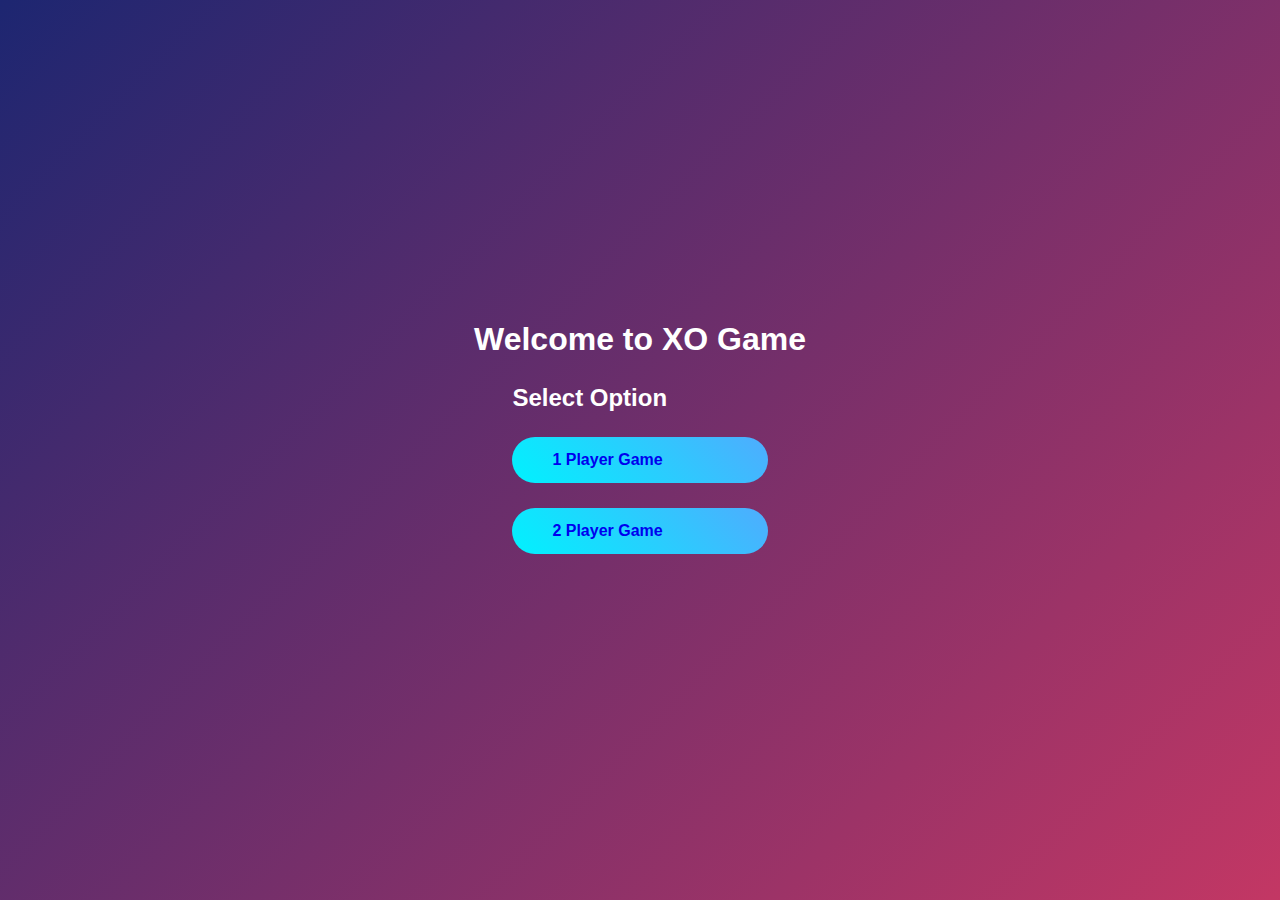
<file: index.html>
<!DOCTYPE html>
<html lang="en">
<head>
  <meta charset="UTF-8">
  <meta name="viewport" content="width=device-width, initial-scale=1.0">
  <title>XO Game</title>
  <link rel="stylesheet" href="style.css">
</head>
<body>
  <main>
    <div class="head">
      <h1>Welcome to XO Game</h1>
    </div>
    <div class="option">
      <h2>Select Option</h2>
      <a href="AI/index.html"><div class="op_btn">1 Player Game</div></a>
      <a href="H_H/index.html"><div class="op_btn">2 Player Game</div></a>
    </div>
  </main>
</body>
</html>
</file>
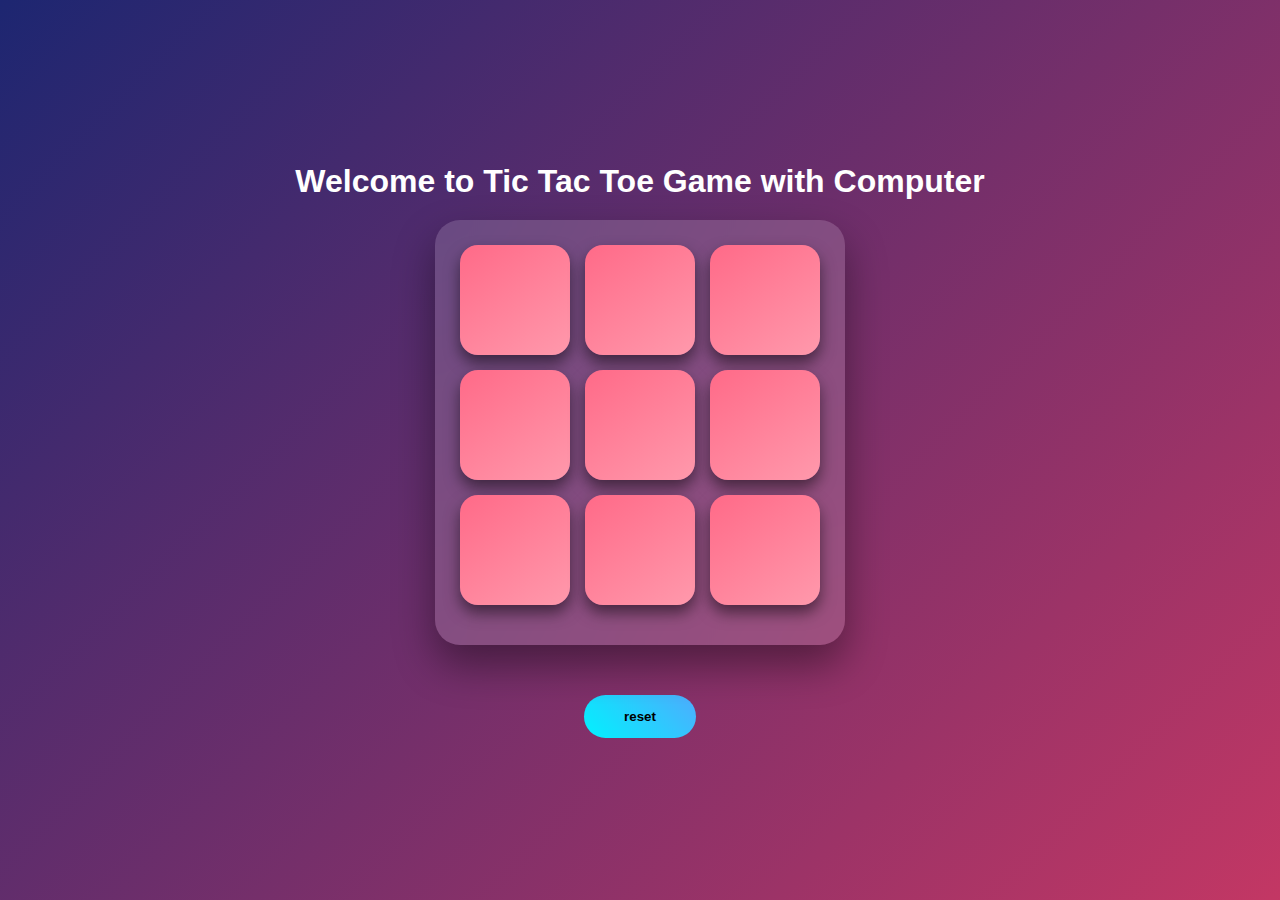
<file: AI/index.html>
<!DOCTYPE html>
<html lang="en">

<head>
    <meta charset="UTF-8">
    <meta name="viewport" content="width=device-width, initial-scale=1.0">
    <title>Document</title>
    <link rel="stylesheet" href="style.css">
</head>

<body>
    <div class="main">
        <h1>Welcome to Tic Tac Toe Game with Computer</h1>
        
        <div class="g-main">
            <div class="border">
                <div class="hori">
                    <div class="verti">
                        <button name="0" class="btn" id="0"></button>
                    </div>
                    <div class="verti">
                        <button name="1" class="btn" id="1"></button>
                    </div>
                    <div class="verti">
                        <button name="2" class="btn" id="2"></button>
                    </div>
                </div>
                <div class="hori">
                    <div class="verti">
                        <button name="3" class="btn" id="3"></button>
                    </div>
                    <div class="verti">
                        <button name="4" class="btn" id="4"></button>
                    </div>
                    <div class="verti">
                        <button name="5" class="btn" id="5"></button>
                    </div>
                </div>
                <div class="hori">
                    <div class="verti">
                        <button name="6" class="btn" id="6"></button>
                    </div>
                    <div class="verti">
                        <button name="7" class="btn" id="7"></button>
                    </div>
                    <div class="verti">
                        <button name="8" class="btn" id="8"></button>
                    </div>
                </div>
            </div>
        </div>
        <div class="result">
            <h1 id="result"></h1>
        </div>
        <button onclick="resetGame()" class="reset">reset</button>
    </div>
    <script src="script.js"></script>
</body>

</html>
</file>
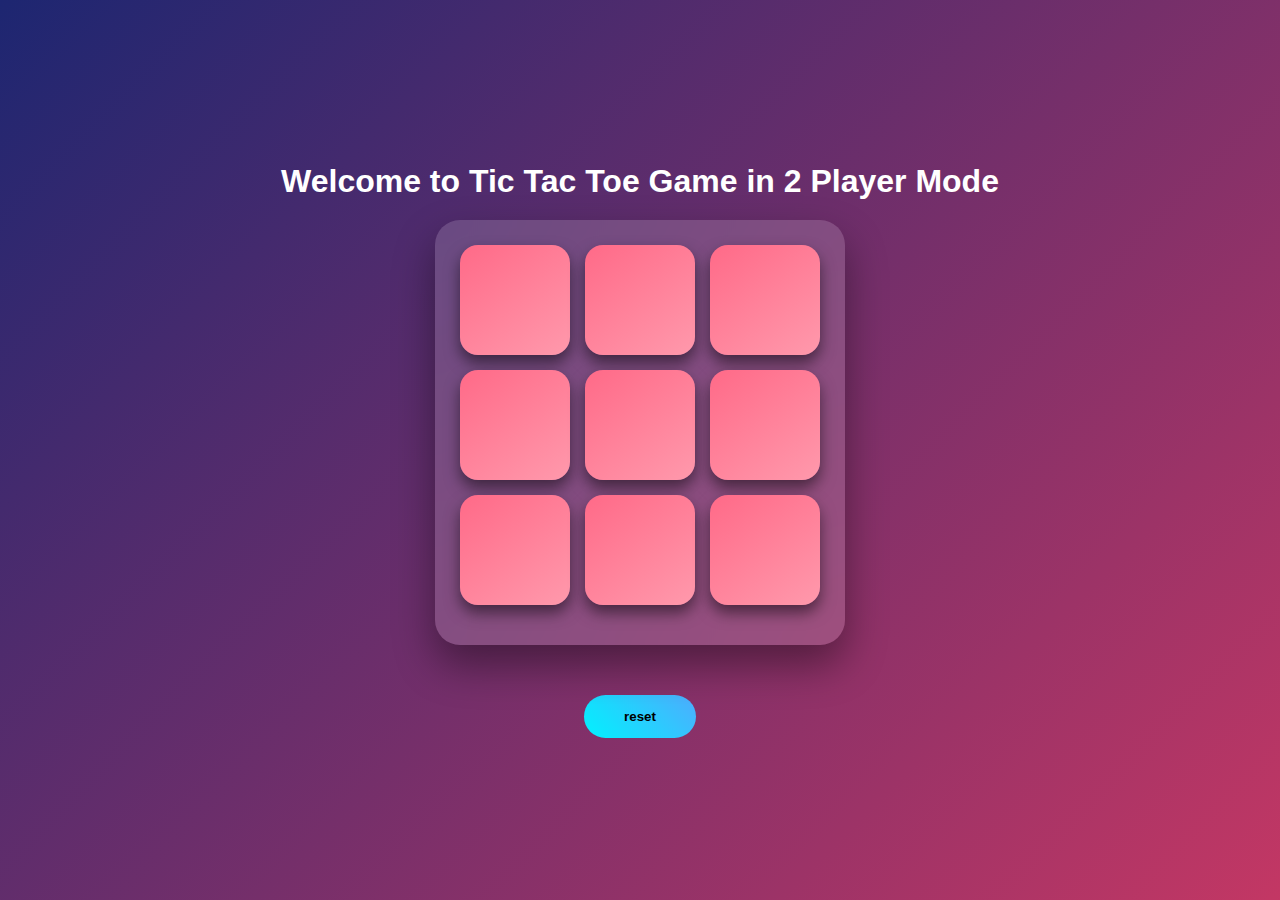
<file: H_H/index.html>
<!DOCTYPE html>
<html lang="en">

<head>
    <meta charset="UTF-8">
    <meta name="viewport" content="width=device-width, initial-scale=1.0">
    <title>Document</title>
    <link rel="stylesheet" href="style.css">
</head>

<body>
    <div class="main">
        <h1>Welcome to Tic Tac Toe Game in 2 Player Mode</h1>
        <div class="g-main">
            <div class="border">
                <div class="hori">
                    <div class="verti">
                        <button name="0" class="btn" id="0"></button>
                    </div>
                    <div class="verti">
                        <button name="1" class="btn" id="1"></button>
                    </div>
                    <div class="verti">
                        <button name="2" class="btn" id="2"></button>
                    </div>
                </div>
                <div class="hori">
                    <div class="verti">
                        <button name="3" class="btn" id="3"></button>
                    </div>
                    <div class="verti">
                        <button name="4" class="btn" id="4"></button>
                    </div>
                    <div class="verti">
                        <button name="5" class="btn" id="5"></button>
                    </div>
                </div>
                <div class="hori">
                    <div class="verti">
                        <button name="6" class="btn" id="6"></button>
                    </div>
                    <div class="verti">
                        <button name="7" class="btn" id="7"></button>
                    </div>
                    <div class="verti">
                        <button name="8" class="btn" id="8"></button>
                    </div>
                </div>
            </div>
        </div>
        <div class="result">
            <h1 id="result"></h1>
        </div>
        <button onclick="resetGame()" class="reset">reset</button>
    </div>
    <script src="script.js"></script>
</body>

</html>
</file>
<file: style.css>
*{
    margin: 0;
    padding: 0;
}
body{
    background-image: linear-gradient(135deg, #1d2671, #c33764);
    height: 100vh;
    display: flex;
    justify-content: center;
    align-items: center;
    font-family: Arial, sans-serif;
}
.head{
  justify-content: center;
}
.option{
  justify-content: center;
  /* gap: 20vw; */
  margin: 2vw 3vw;
}
h1, h2{
    color: white;
    
}
.option a{
  text-decoration: none;
}
.op_btn{
    margin-top: 25px;
    padding: 14px 40px;
    border: none;
    border-radius: 30px;
    background: linear-gradient(45deg, #00f2fe, #4facfe);
    font-weight: bold;
    cursor: pointer;
    transition: 0.3s;
    
}
.op_btn:hover{
    transform: scale(1.1);
}
</file>
<file: AI/style.css>
*{
    margin: 0;
    padding: 0;
}
body{
    background-image: linear-gradient(135deg, #1d2671, #c33764);
    height: 100vh;
    display: flex;
    justify-content: center;
    align-items: center;
    font-family: Arial, sans-serif;
}
h1{
    color: white;
}
.main{
    text-align: center;
    /* justify-content: center; */
}
.g-main{
    display: flex;
    justify-content: center;
    margin-top: 20px;
}
.border{
    padding: 25px;
    border-radius: 25px;
    background: rgba(255, 255, 255, 0.15);
    /* border: 3px solid black; */
    /* width: 35vw; */
    /* height: 50dvh; */
    backdrop-filter: blur(12px);
    box-shadow: 0 20px 40px rgba(0, 0, 0, 0.4);
}
.hori{
    /* width: 4.5vw; */
    gap: 15px;
    display: flex;
    /* background: rgba(255, 255, 255, 0.2); */
    margin-bottom: 15px;
}
.verti{
    /* width: 60vh; */
    display: flex;

}
.btn{
    width: 110px;
    height: 110px;
    border: none;
    border-radius: 18px;
    cursor: pointer;
    font-size: 42px;
    outline: none;
    font-weight: 900;
    background: linear-gradient(145deg, #ff6a88, #ff99ac);
    color: white;
    box-shadow: 0 8px 15px rgba(0, 0, 0, 0.5);
    transition: all 0.25 ease;
}
.btn:hover{
    transform: translateY(-6px) scale(1.05);
    box-shadow: 0 15px 25px rgba(0, 0, 0, 0.35);
}
.x{
    color: #00f2fe;
    text-shadow: 0 0 15px #00f2fe;
    animation: pop 0.3s ease;
}
.o{
    color: #ffcc70;
    text-shadow: 0 0 15px #ffcc70;
    animation: pop 0.3s ease;
}
@keyframes pop{
    from{transform: scale(0);}
    to{transform: scale(1);}
}
.win{
    background: linear-gradient(145deg, #00ffcc, #00c9ff) !important;
    box-shadow: 0 0 30px #00ffcc;
}
.btn img{
    /* transition: all 0.3 ease; */
    cursor: pointer;
    width: 20dvh;
    height: 60px;
}
.btn img:hover{
    transform: scale(1.08);
}
.result{
    margin-top: 25px;
    color: white;
    font-size: 22px;
    /* width: 60dvh;
    height: 20dvh;
    display: flex;
    justify-content: center;
    align-items: center; */
}
#result{
    color: red;
}
.reset{
    margin-top: 25px;
    padding: 14px 40px;
    border: none;
    border-radius: 30px;
    background: linear-gradient(45deg, #00f2fe, #4facfe);
    font-weight: bold;
    cursor: pointer;
    transition: 0.3s;
}
.reset:hover{
    transform: scale(1.1);
}
.main a{
  text-decoration: none;
}
.op_btn{
    margin-top: 25px;
    padding: 14px 40px;
    border: none;
    border-radius: 30px;
    background: linear-gradient(45deg, #00f2fe, #4facfe);
    font-weight: bold;
    cursor: pointer;
    transition: 0.3s;
    
}
.op_btn:hover{
    transform: scale(1.1);
}
</file>
<file: H_H/style.css>
*{
    margin: 0;
    padding: 0;
}
body{
    background-image: linear-gradient(135deg, #1d2671, #c33764);
    height: 100vh;
    display: flex;
    justify-content: center;
    align-items: center;
    font-family: Arial, sans-serif;
}
h1{
    color: white;
}
.main{
    text-align: center;
    /* justify-content: center; */
}
.g-main{
    display: flex;
    justify-content: center;
    margin-top: 20px;
}
.border{
    padding: 25px;
    border-radius: 25px;
    background: rgba(255, 255, 255, 0.15);
    /* border: 3px solid black; */
    /* width: 35vw; */
    /* height: 50dvh; */
    backdrop-filter: blur(12px);
    box-shadow: 0 20px 40px rgba(0, 0, 0, 0.4);
}
.hori{
    /* width: 4.5vw; */
    gap: 15px;
    display: flex;
    /* background: rgba(255, 255, 255, 0.2); */
    margin-bottom: 15px;
}
.verti{
    /* width: 60vh; */
    display: flex;

}
.btn{
    width: 110px;
    height: 110px;
    border: none;
    border-radius: 18px;
    cursor: pointer;
    font-size: 42px;
    outline: none;
    font-weight: 900;
    background: linear-gradient(145deg, #ff6a88, #ff99ac);
    color: white;
    box-shadow: 0 8px 15px rgba(0, 0, 0, 0.5);
    transition: all 0.25 ease;
}
.btn:hover{
    transform: translateY(-6px) scale(1.05);
    box-shadow: 0 15px 25px rgba(0, 0, 0, 0.35);
}
.x{
    color: #00f2fe;
    text-shadow: 0 0 15px #00f2fe;
    animation: pop 0.3s ease;
}
.o{
    color: #ffcc70;
    text-shadow: 0 0 15px #ffcc70;
    animation: pop 0.3s ease;
}
@keyframes pop{
    from{transform: scale(0);}
    to{transform: scale(1);}
}
.win{
    background: linear-gradient(145deg, #00ffcc, #00c9ff) !important;
    box-shadow: 0 0 30px #00ffcc;
}
.btn img{
    /* transition: all 0.3 ease; */
    cursor: pointer;
    width: 20dvh;
    height: 60px;
}
.btn img:hover{
    transform: scale(1.08);
}
.result{
    margin-top: 25px;
    color: white;
    font-size: 22px;
    /* width: 60dvh;
    height: 20dvh;
    display: flex;
    justify-content: center;
    align-items: center; */
}
#result{
    color: red;
}
.reset{
    margin-top: 25px;
    padding: 14px 40px;
    border: none;
    border-radius: 30px;
    background: linear-gradient(45deg, #00f2fe, #4facfe);
    font-weight: bold;
    cursor: pointer;
    transition: 0.3s;
}
.reset:hover{
    transform: scale(1.1);
}
</file>
